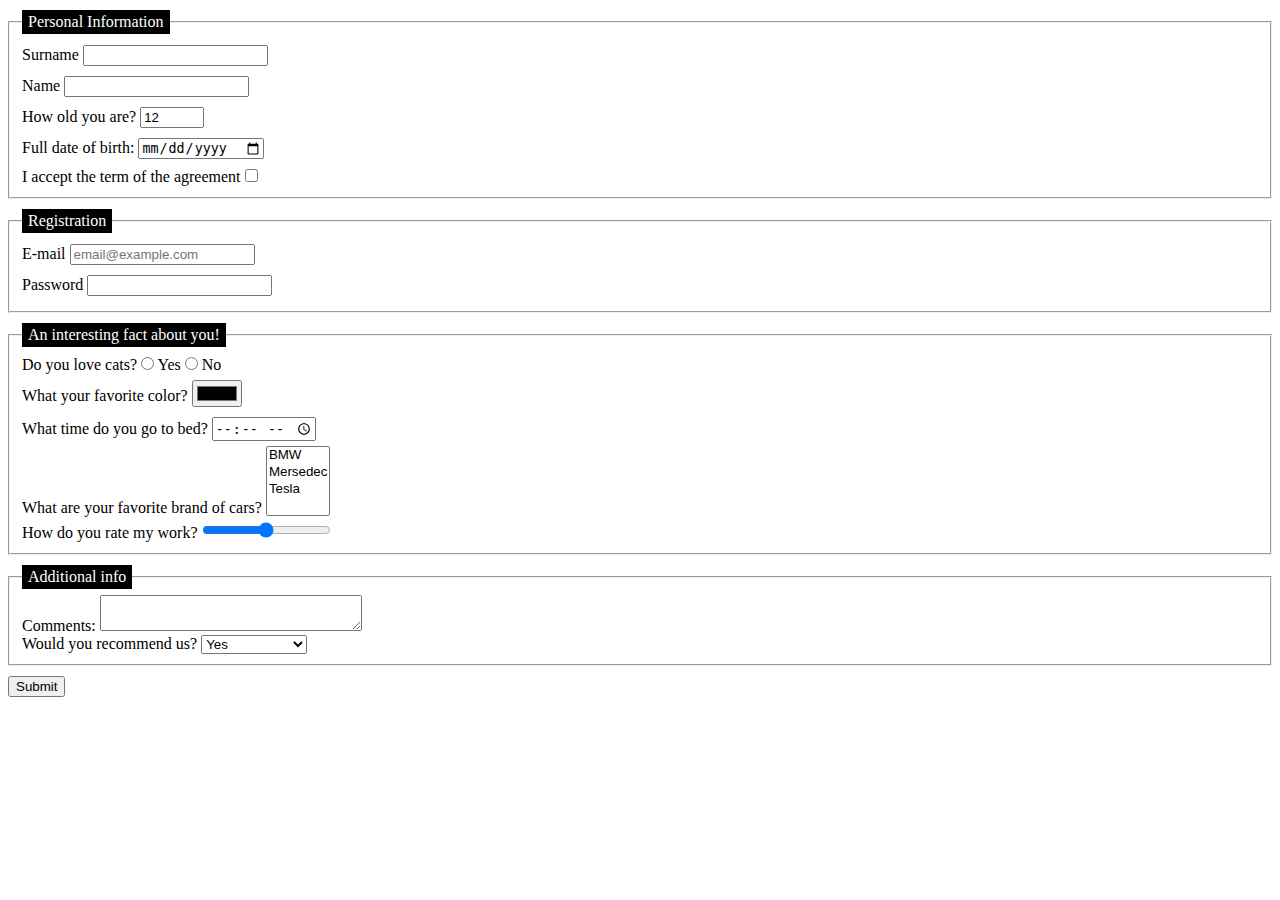
<file: index.html>
<!doctype html><html lang="en"><head><meta charset="UTF-8"><meta name="viewport" content="width=device-width, user-scalable=no, initial-scale=1.0, maximum-scale=1.0, minimum-scale=1.0"><meta http-equiv="X-UA-Compatible" content="ie=edge"><title>HTML Form</title><link rel="stylesheet" href="style.94793fe0.css"></head><body> <form action="https://mate-academy-form-lesson.herokuapp.com/create-application" method="post" onsubmit="onSubmit()"> <fieldset> <legend>Personal Information</legend> <div> <label for="Surname">Surname</label> <input type="text" id="Surname" name="Surname" autocomplete="off"> </div> <div> <label for="Name">Name</label> <input type="text" id="Name" name="Name" autocomplete="off" required> </div> <div> <label for="age">How old you are?</label> <input type="number" id="age" name="age" min="12" max="100" value="12"> </div> <div> <label for="birth">Full date of birth:</label> <input type="date" id="birth" name="birth"> </div> <div> <label for="term">I accept the term of the agreement</label> <input type="checkbox" id="term" name="term"> </div> </fieldset> <fieldset> <legend>Registration</legend> <div> <label for="email">E-mail</label> <input type="email" id="email" name="email" placeholder="email@example.com" autocomplete="off" required> </div> <div> <label for="password">Password</label> <input type="password" id="password" name="password" minlength="8" maxlength="32" required> </div> </fieldset> <fieldset> <legend>An interesting fact about you!</legend> <div> Do you love cats? <input type="radio" name="cats" value="Y" id="cats-Y"> <label for="cats-Y">Yes</label> <input type="radio" name="cats" value="N" id="cats-N"> <label for="cats-N">No</label> </div> <div> <label for="color">What your favorite color?</label> <input type="color" id="color" name="color" value="#000"> </div> <div> <label for="time">What time do you go to bed?</label> <input type="time" id="time" name="time"> </div> <div> <label for="cars">What are your favorite brand of cars?</label> <select name="cars" id="cars" multiple> <option value="BMW">BMW</option> <option value="Mers">Mersedec</option> <option value="Tesla">Tesla</option> </select> </div> <div> <label for="rate">How do you rate my work?</label> <input type="range" id="rate" name="rate" min="0" max="10" step="1"> </div> </fieldset> <fieldset> <legend>Additional info</legend> <div> <label for="comments">Comments:</label> <textarea name="comments" id="comments" cols="30" rows="2"></textarea> </div> <div> <label for="recommend">Would you recommend us?</label> <select name="recommend" id="recommend"> <option value="Yes">Yes</option> <option value="Yes-of-course">Yes, of course</option> </select> </div> </fieldset> <button>Submit</button> </form> <script type="text/javascript" src="main.e97352c4.js"></script> </body></html>
</file>
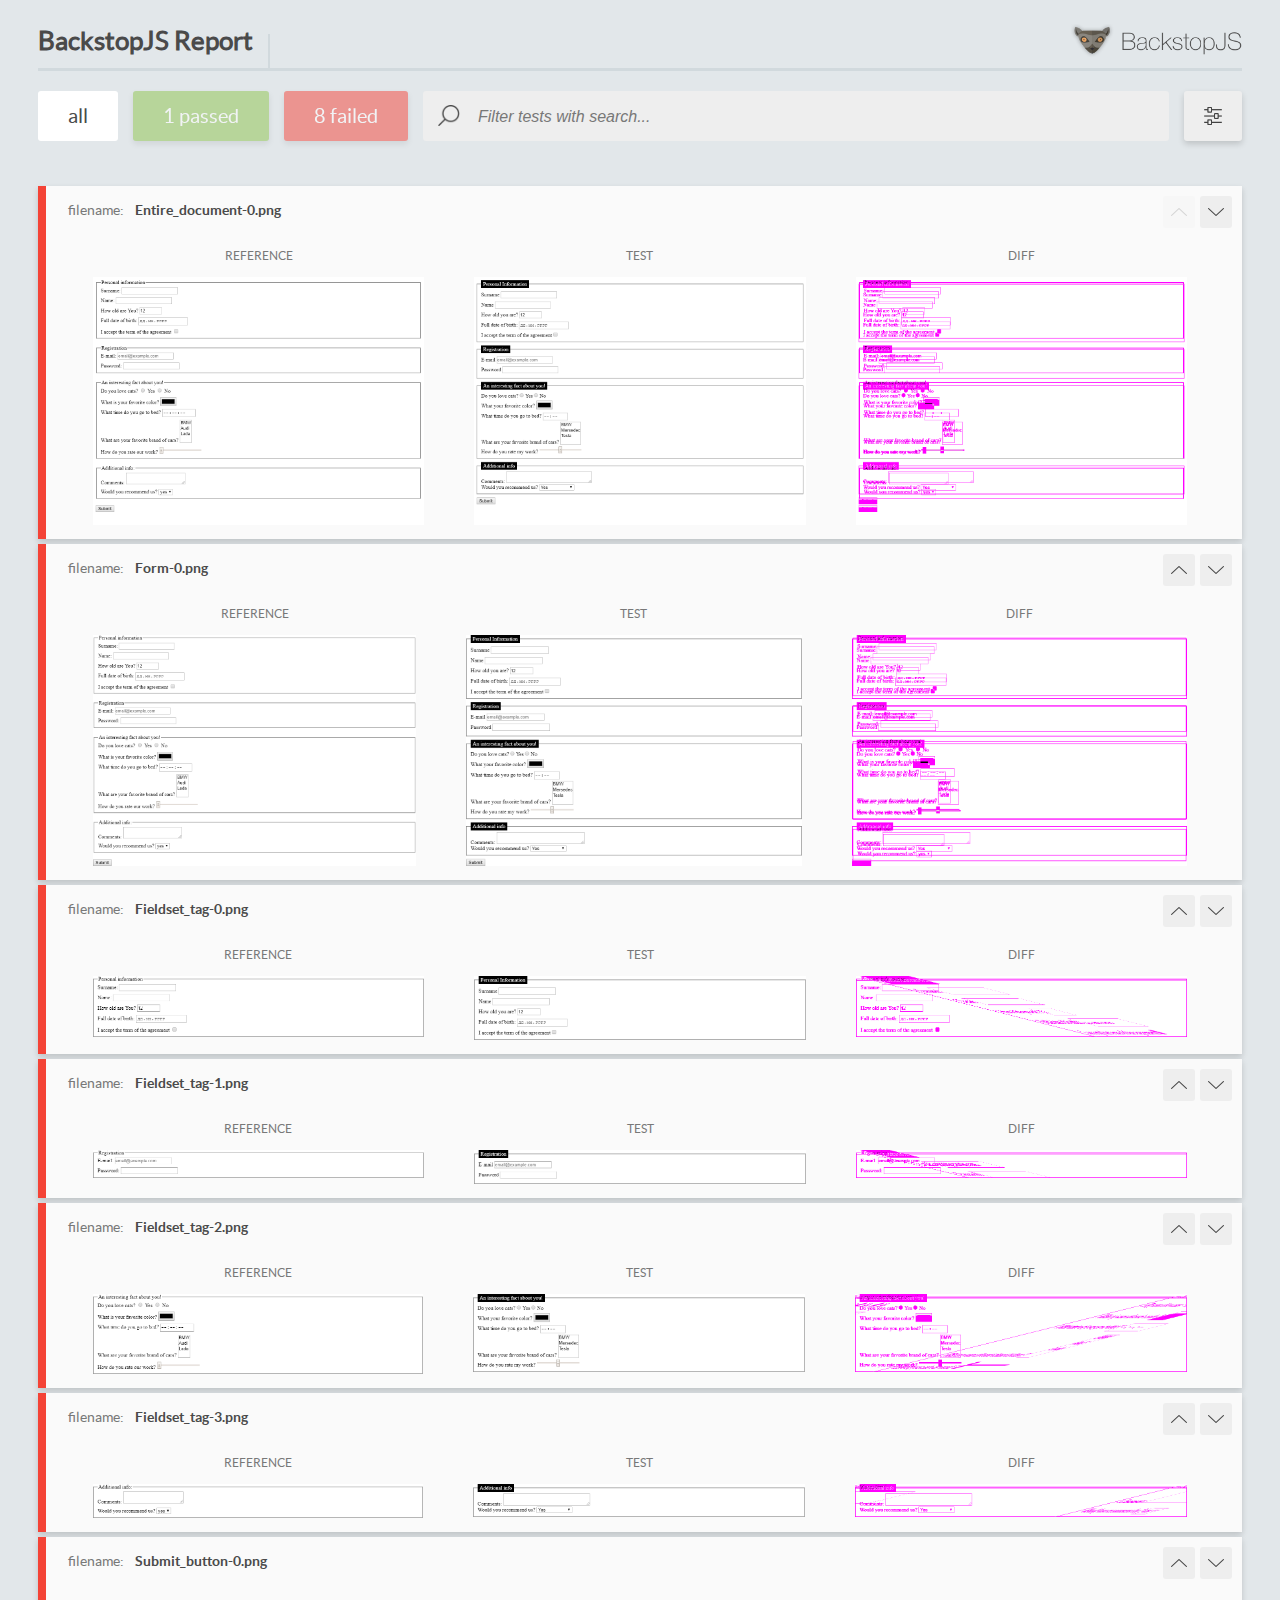
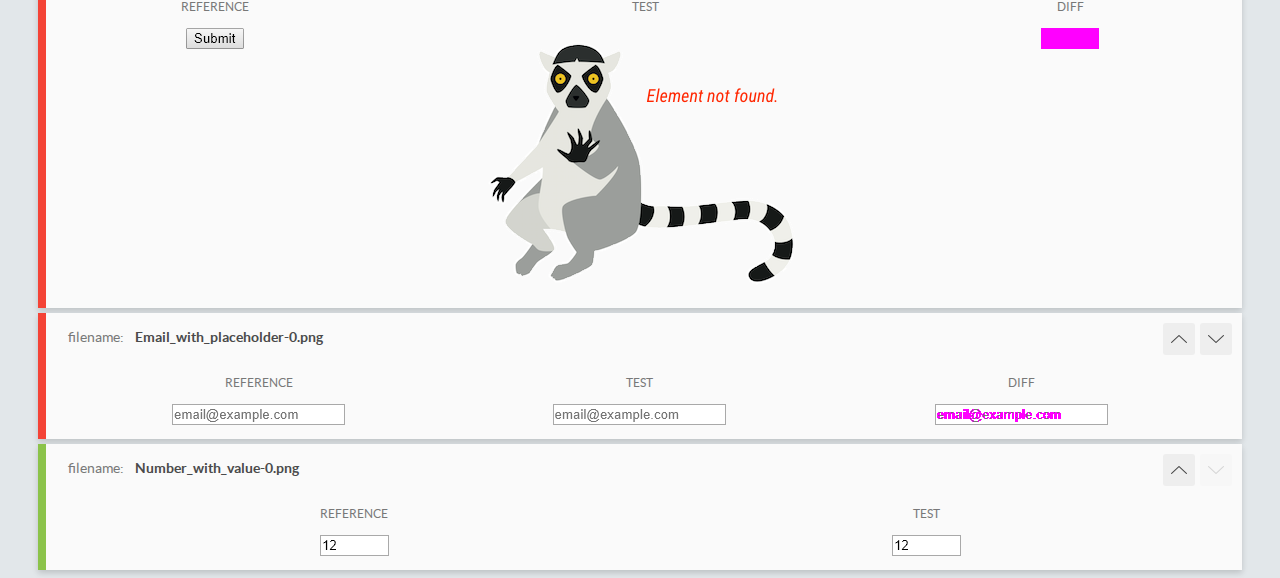
<file: report/html_report/index.html>
<!DOCTYPE html>
<html>
  <head>
    <meta charset="utf-8">
    <title>BackstopJS Report</title>

    <style>
      @font-face {
          font-family: 'latoregular';
          src: url('./assets/fonts/lato-regular-webfont.woff2') format('woff2'),
              url('./assets/fonts/lato-regular-webfont.woff') format('woff');
          font-weight: 400;
          font-style: normal;
      }
      @font-face {
          font-family: 'latobold';
          src: url('./assets/fonts/lato-bold-webfont.woff2') format('woff2'),
              url('./assets/fonts/lato-bold-webfont.woff') format('woff');
          font-weight: 700;
          font-style: normal;
      }

      .ReactModal__Body--open {
          overflow: hidden;
      }
      .ReactModal__Body--open .header {
        display: none;
      }

    </style>
  </head>
  <body style="background-color: #E2E7EA">
    <div id="root">

    </div>
    <script type="text/javascript">
      function report (report) { // eslint-disable-line no-unused-vars
        window.tests = report;
      }
    </script>
    <script type="text/javascript" src="config.js"></script>
    <script type="text/javascript" src="index_bundle.js"></script>
  </body>
</html>
</file>
<file: style.94793fe0.css>
legend{background-color:#000;color:#fff;padding:3px 6px}input{display:inline-block;margin:5px 0}fieldset{margin:10px 0}
/*# sourceMappingURL=style.94793fe0.css.map */
</file>
